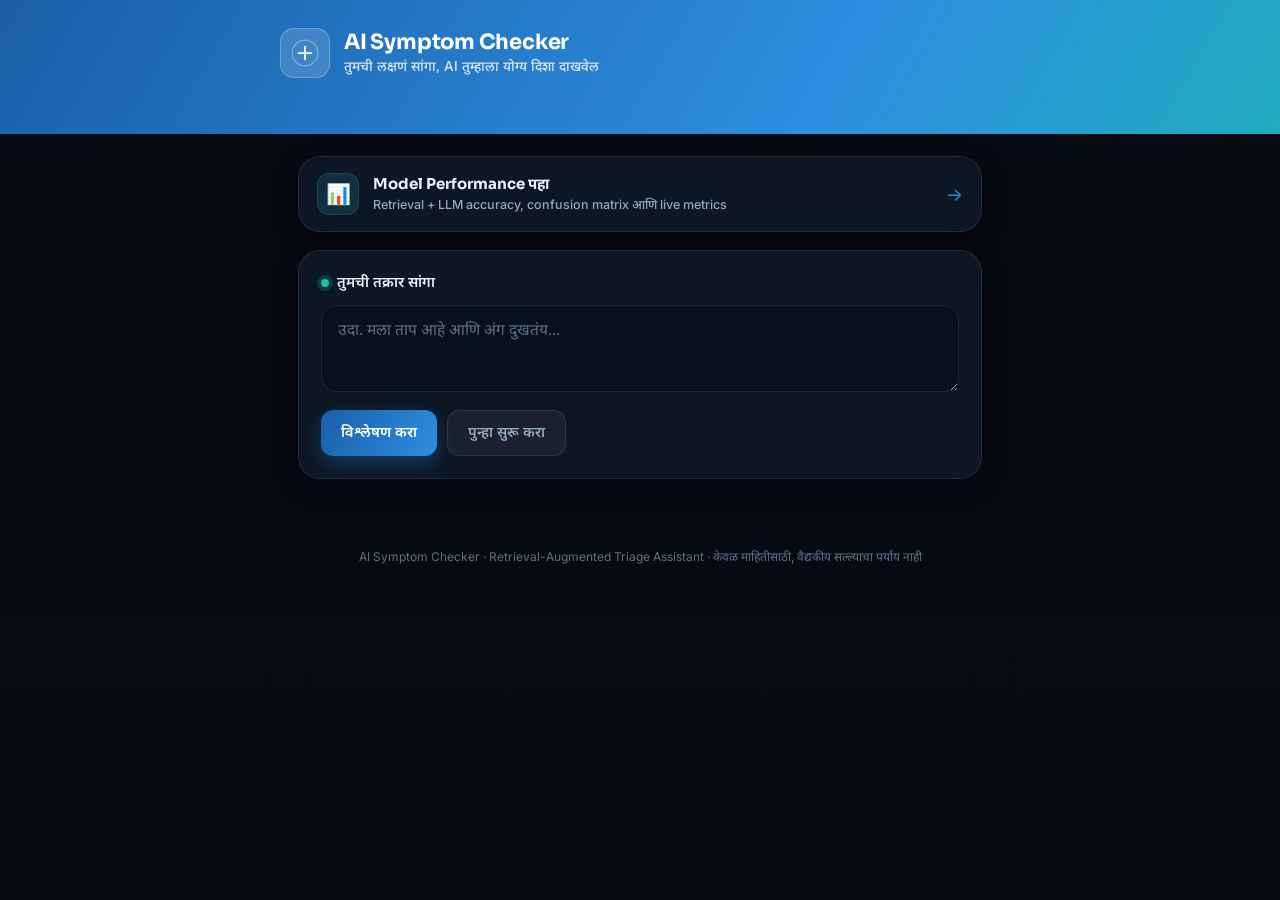
<file: templates/index.html>
<!DOCTYPE html>
<html lang="mr">
<head>
<meta charset="UTF-8" />
<meta name="viewport" content="width=device-width, initial-scale=1.0" />
<title>AI Symptom Checker</title>
<link rel="preconnect" href="https://fonts.googleapis.com">
<link rel="preconnect" href="https://fonts.gstatic.com" crossorigin>
<link href="https://fonts.googleapis.com/css2?family=Sora:wght@400;600;700;800&family=Inter:wght@400;500;600;700&family=JetBrains+Mono:wght@400;500;700&family=Noto+Sans+Devanagari:wght@400;500;600;700&display=swap" rel="stylesheet">
<link rel="stylesheet" href="/static/style.css" />
</head>
<body>

  <div class="scan-grid" aria-hidden="true"></div>

  <header class="app-header">
    <div class="header-inner">
      <div class="brand">
        <div class="brand-mark">
          <svg viewBox="0 0 48 48" fill="none" xmlns="http://www.w3.org/2000/svg">
            <circle cx="24" cy="24" r="22" stroke="white" stroke-opacity="0.35" stroke-width="2"/>
            <path d="M24 13v22M13 24h22" stroke="white" stroke-width="3" stroke-linecap="round"/>
          </svg>
        </div>
        <div class="brand-text">
          <h1>AI Symptom Checker</h1>
          <p>तुमची लक्षणं सांगा, AI तुम्हाला योग्य दिशा दाखवेल</p>
        </div>
      </div>
      <div class="header-pulse" aria-hidden="true">
        <svg viewBox="0 0 600 60" preserveAspectRatio="none">
          <polyline class="pulse-line" points="0,30 120,30 145,10 165,50 190,30 600,30" />
        </svg>
      </div>
    </div>
  </header>

  <main class="app-main">

    <!-- PERFORMANCE CTA -->
    <a href="/performance" class="performance-cta">
      <span class="performance-cta-icon">📊</span>
      <span class="performance-cta-text">
        <strong>Model Performance पहा</strong>
        <small>Retrieval + LLM accuracy, confusion matrix आणि live metrics</small>
      </span>
      <span class="performance-cta-arrow">→</span>
    </a>

    <!-- COMPLAINT INPUT -->
    <section class="card complaint-card" id="complaintCard">
      <div class="card-label">
        <span class="dot"></span>
        तुमची तक्रार सांगा
      </div>
      <textarea
        id="complaintInput"
        placeholder="उदा. मला ताप आहे आणि अंग दुखतंय..."
        rows="3"
      ></textarea>
      <div class="card-actions">
        <button id="analyzeBtn" class="btn btn-primary">
          <span class="btn-label">विश्लेषण करा</span>
          <span class="spinner" hidden></span>
        </button>
        <button id="resetBtn" class="btn btn-ghost">पुन्हा सुरू करा</button>
      </div>
      <p id="errorText" class="error-text" hidden></p>
    </section>

    <!-- RESULT CARD -->
    <section class="card result-card" id="resultCard" hidden>
      <div id="emergencyBanner" class="emergency-banner" hidden>
          🚨 ही गंभीर परिस्थिती असू शकते.
          कृपया तात्काळ १०८ ला कॉल करा किंवा जवळच्या रुग्णालयात जा.
      </div>     

      <div class="result-top">
        <span id="zoneBadge" class="zone-badge"></span>
        <div class="confidence-box">
            <span>🎯Case Match</span>
            <strong id="confidenceValue">--%</strong>
        </div>
      </div>

      <div class="result-row">
        <span class="result-icon">🩺</span>
        <div>
          <div class="result-heading">लक्षणे</div>
          <p id="symptomsLine" class="result-text"></p>
        </div>
      </div>

      <div class="result-row">
        <span class="result-icon">✅</span>
        <div>
          <div class="result-heading">काय करावे</div>
          <p id="actionLine" class="result-text"></p>
        </div>
      </div>

      <p class="disclaimer">⚠️ हा केवळ प्राथमिक अंदाज आहे, कृपया डॉक्टरांचा सल्ला नक्की घ्या.</p>
    </section>

    <!-- FOLLOWUP CARD -->
    <section class="card followup-card" id="followupCard" hidden>
      <div class="followup-head">
        <span class="followup-progress" id="progressLabel">Question 1 / 4</span>
        <div class="progress-track">
          <div class="progress-fill" id="progressFill"></div>
        </div>
      </div>
      <p class="followup-question" id="followupQuestionText"></p>
      <div class="followup-input-row">
        <input type="text" id="followupAnswer" placeholder="तुमचे उत्तर इथे लिहा..." />
        <button id="submitAnswerBtn" class="btn btn-primary">
          <span class="btn-label">पाठवा</span>
          <span class="spinner" hidden></span>
        </button>
      </div>
    </section>


  </main>

  <footer class="app-footer">
    <p>AI Symptom Checker · Retrieval-Augmented Triage Assistant · केवळ माहितीसाठी, वैद्यकीय सल्ल्याचा पर्याय नाही</p>
  </footer>

  <script src="/static/script.js"></script>
</body>
</html>
</file>
<file: static/style.css>
/* =========================================================
   AI Symptom Checker — visual design (dark, matches
   /static/performance.css palette + type system)
   Palette
     --void        #060A12  (page background)
     --void-2      #0A1220  (secondary background)
     --surface     glass card fill
     --blue        #2D8FE0  (primary accent)
     --teal        #16C2A6  (secondary accent, "AI" highlight)
     --ink         #EAF2F8  (primary text)
     --ink-soft    #93A8BD  (secondary text)
   Type: Sora (display) + Inter (UI) + JetBrains Mono (data/labels)
          + Noto Sans Devanagari (Marathi)
   Signature: animated heartbeat / pulse line under the header
   ========================================================= */

:root {
  --void: #060A12;
  --void-2: #0A1220;
  --surface: rgba(20, 33, 51, 0.55);
  --surface-solid: #101B2C;
  --border: rgba(148, 178, 207, 0.14);
  --border-hi: rgba(148, 178, 207, 0.28);

  --blue: #2D8FE0;
  --blue-deep: #1B5FA8;
  --teal: #16C2A6;
  --teal-deep: #0E8B77;

  --ink: #EAF2F8;
  --ink-soft: #93A8BD;
  --ink-dim: #5E7086;

  --green: #3ED481;
  --green-bg: rgba(62, 212, 129, 0.12);
  --yellow: #E0C23C;
  --yellow-bg: rgba(224, 194, 60, 0.12);
  --orange: #E08A3C;
  --orange-bg: rgba(224, 138, 60, 0.12);
  --red: #E14C5B;
  --red-bg: rgba(225, 76, 91, 0.12);

  --shadow-sm: 0 8px 24px rgba(0, 0, 0, 0.35);
  --shadow-md: 0 20px 50px rgba(0, 0, 0, 0.45);
  --shadow-glow: 0 0 0 1px rgba(45, 143, 224, 0.12), 0 20px 60px rgba(45, 143, 224, 0.08);
  --radius-lg: 22px;
  --radius-md: 16px;
}

* { box-sizing: border-box; }

html, body {
  margin: 0;
  padding: 0;
  background: var(--void);
  color: var(--ink);
  font-family: "Inter", "Noto Sans Devanagari", sans-serif;
  -webkit-font-smoothing: antialiased;
  overflow-x: hidden;
}

h1, h2, .brand-text h1 {
  font-family: "Sora", "Noto Sans Devanagari", sans-serif;
}

@media (prefers-reduced-motion: reduce) {
  * { animation-duration: 0.001ms !important; animation-iteration-count: 1 !important; transition-duration: 0.001ms !important; }
}

/* ---------- ambient scan grid ---------- */
.scan-grid {
  position: fixed;
  inset: 0;
  z-index: -2;
  background:
    radial-gradient(700px 420px at 12% -8%, rgba(45, 143, 224, 0.18), transparent 60%),
    radial-gradient(640px 420px at 100% 0%, rgba(22, 194, 166, 0.15), transparent 55%),
    linear-gradient(var(--void-2), var(--void));
}
.scan-grid::after {
  content: "";
  position: absolute;
  inset: 0;
  background-image:
    linear-gradient(rgba(148, 178, 207, 0.035) 1px, transparent 1px),
    linear-gradient(90deg, rgba(148, 178, 207, 0.035) 1px, transparent 1px);
  background-size: 44px 44px;
  mask-image: radial-gradient(circle at 50% 0%, black, transparent 75%);
}

/* ---------- header ---------- */
.app-header {
  background: linear-gradient(120deg, var(--blue-deep) 0%, var(--blue) 65%, var(--teal) 130%);
  padding: 28px 20px 0;
  color: #fff;
}

.header-inner {
  max-width: 720px;
  margin: 0 auto;
}

.brand {
  display: flex;
  align-items: center;
  gap: 14px;
  padding-bottom: 18px;
}

.brand-mark {
  width: 50px;
  height: 50px;
  flex-shrink: 0;
  border-radius: 14px;
  background: rgba(255, 255, 255, 0.14);
  border: 1px solid rgba(255, 255, 255, 0.25);
  display: flex;
  align-items: center;
  justify-content: center;
}
.brand-mark svg { width: 28px; height: 28px; }

.brand-text h1 {
  margin: 0;
  font-size: 21px;
  font-weight: 700;
  letter-spacing: -0.01em;
}
.brand-text p {
  margin: 3px 0 0;
  font-size: 13.5px;
  font-weight: 500;
  color: rgba(255, 255, 255, 0.85);
}

/* signature heartbeat divider */
.header-pulse {
  height: 34px;
  overflow: hidden;
  margin-top: 4px;
}
.header-pulse svg { width: 100%; height: 100%; display: block; }
.pulse-line {
  fill: none;
  stroke: rgba(255, 255, 255, 0.65);
  stroke-width: 2.4;
  stroke-linejoin: round;
  stroke-linecap: round;
  stroke-dasharray: 1400;
  stroke-dashoffset: 1400;
  animation: drawPulse 3.4s ease-in-out infinite;
}
@keyframes drawPulse {
  0%   { stroke-dashoffset: 1400; opacity: 0.3; }
  45%  { stroke-dashoffset: 0; opacity: 1; }
  70%  { stroke-dashoffset: 0; opacity: 1; }
  100% { stroke-dashoffset: -1400; opacity: 0.3; }
}

/* ---------- main / cards ---------- */
.app-main {
  max-width: 720px;
  margin: 0 auto;
  padding: 22px 18px 40px;
  display: flex;
  flex-direction: column;
  gap: 18px;
}

.card {
  background: var(--surface);
  border: 1px solid var(--border);
  border-radius: var(--radius-lg);
  box-shadow: var(--shadow-sm);
  backdrop-filter: blur(16px);
  padding: 22px;
  animation: cardIn 0.45s ease both;
}
@keyframes cardIn {
  from { opacity: 0; transform: translateY(8px); }
  to   { opacity: 1; transform: translateY(0); }
}

.card-label {
  display: flex;
  align-items: center;
  gap: 8px;
  font-weight: 600;
  font-size: 14.5px;
  color: var(--ink);
  margin-bottom: 12px;
}
.card-label .dot {
  width: 8px; height: 8px;
  border-radius: 50%;
  background: var(--teal);
  box-shadow: 0 0 0 4px rgba(22, 194, 166, 0.2);
}

/* ---------- performance CTA ---------- */
.performance-cta {
  display: flex;
  align-items: center;
  gap: 14px;
  background: var(--surface);
  border: 1px solid var(--border);
  border-radius: var(--radius-lg);
  padding: 16px 18px;
  text-decoration: none;
  color: var(--ink);
  box-shadow: var(--shadow-sm);
  backdrop-filter: blur(16px);
  animation: cardIn 0.45s ease both;
  transition: transform 0.22s ease, border-color 0.22s ease, box-shadow 0.22s ease;
}
.performance-cta:hover {
  transform: translateY(-3px);
  border-color: var(--border-hi);
  box-shadow: var(--shadow-glow);
}
.performance-cta-icon {
  width: 42px; height: 42px;
  border-radius: 12px;
  display: flex;
  align-items: center;
  justify-content: center;
  font-size: 20px;
  flex-shrink: 0;
  background: linear-gradient(135deg, rgba(45,143,224,0.18), rgba(22,194,166,0.18));
  border: 1px solid var(--border);
}
.performance-cta-text {
  display: flex;
  flex-direction: column;
  gap: 2px;
  flex: 1;
}
.performance-cta-text strong {
  font-family: "Sora", "Noto Sans Devanagari", sans-serif;
  font-size: 15px;
  font-weight: 700;
}
.performance-cta-text small {
  font-size: 12.5px;
  color: var(--ink-soft);
  font-weight: 500;
}
.performance-cta-arrow {
  font-size: 18px;
  color: var(--blue);
  flex-shrink: 0;
  transition: transform 0.22s ease;
}
.performance-cta:hover .performance-cta-arrow { transform: translateX(4px); }

textarea#complaintInput {
  width: 100%;
  resize: vertical;
  min-height: 84px;
  border: 1.5px solid var(--border);
  border-radius: var(--radius-md);
  padding: 14px 16px;
  font-family: "Inter", "Noto Sans Devanagari", sans-serif;
  font-size: 15.5px;
  color: var(--ink);
  background: rgba(6, 12, 22, 0.55);
  transition: border-color 0.18s, box-shadow 0.18s;
}
textarea#complaintInput::placeholder { color: var(--ink-dim); }
textarea#complaintInput:focus {
  outline: none;
  border-color: var(--blue);
  box-shadow: 0 0 0 4px rgba(45, 143, 224, 0.16);
}

.card-actions {
  display: flex;
  gap: 10px;
  margin-top: 14px;
}

.btn {
  display: inline-flex;
  align-items: center;
  justify-content: center;
  gap: 8px;
  border: none;
  border-radius: 12px;
  padding: 12px 20px;
  font-family: inherit;
  font-size: 14.5px;
  font-weight: 600;
  cursor: pointer;
  transition: transform 0.12s ease, box-shadow 0.18s ease, opacity 0.18s ease;
}
.btn:active { transform: translateY(1px); }
.btn:disabled { opacity: 0.6; cursor: not-allowed; transform: none; }

.btn-primary {
  color: #fff;
  background: linear-gradient(120deg, var(--blue-deep), var(--blue));
  box-shadow: 0 8px 20px rgba(45, 143, 224, 0.30);
}
.btn-primary:hover:not(:disabled) { box-shadow: 0 10px 24px rgba(45, 143, 224, 0.40); }

.btn-ghost {
  color: var(--ink-soft);
  background: rgba(255, 255, 255, 0.05);
  border: 1px solid var(--border);
}
.btn-ghost:hover:not(:disabled) { background: rgba(255, 255, 255, 0.08); color: var(--ink); }

.spinner {
  width: 14px; height: 14px;
  border-radius: 50%;
  border: 2px solid rgba(255,255,255,0.5);
  border-top-color: #fff;
  animation: spin 0.7s linear infinite;
}
.btn-ghost .spinner { border-color: rgba(45,143,224,0.25); border-top-color: var(--blue); }
@keyframes spin { to { transform: rotate(360deg); } }

.error-text {
  margin: 12px 0 0;
  color: var(--red);
  font-size: 13.5px;
  font-weight: 600;
}

/* ---------- result card ---------- */
.result-top {
  display: flex;
  align-items: center;
  gap: 10px;
  flex-wrap: wrap;
  margin-bottom: 16px;
}

.zone-badge {
  display: inline-flex;
  align-items: center;
  gap: 7px;
  font-weight: 700;
  font-size: 13.5px;
  padding: 7px 14px;
  border-radius: 999px;
}
.zone-badge::before {
  content: "";
  width: 9px; height: 9px;
  border-radius: 50%;
  background: currentColor;
}
.zone-badge.zone-red    { background: var(--red-bg);    color: var(--red); }
.zone-badge.zone-orange { background: var(--orange-bg); color: var(--orange); }
.zone-badge.zone-yellow { background: var(--yellow-bg); color: var(--yellow); }
.zone-badge.zone-green  { background: var(--green-bg);  color: var(--green); }

.disease-tag {
  font-size: 12.5px;
  font-weight: 600;
  color: var(--ink-soft);
  background: rgba(255, 255, 255, 0.05);
  padding: 6px 12px;
  border-radius: 999px;
}

.result-row {
  display: flex;
  gap: 12px;
  padding: 12px 0;
  border-top: 1px solid var(--border);
}
.result-row:first-of-type { border-top: none; padding-top: 0; }

.result-icon { font-size: 19px; line-height: 1.4; }
.result-heading {
  font-weight: 700;
  font-size: 13px;
  color: var(--ink);
  margin-bottom: 3px;
  letter-spacing: 0.01em;
}
.result-text {
  margin: 0;
  font-size: 15px;
  line-height: 1.6;
  color: var(--ink-soft);
}

.disclaimer {
  margin: 14px 0 0;
  font-size: 12.5px;
  color: var(--ink-dim);
  background: rgba(255, 255, 255, 0.04);
  border-radius: 10px;
  padding: 10px 12px;
}

/* ---------- followup card ---------- */
.followup-card { border-color: rgba(45, 143, 224, 0.28); }

.followup-head {
  display: flex;
  align-items: center;
  gap: 12px;
  margin-bottom: 14px;
}
.followup-progress {
  font-family: "JetBrains Mono", monospace;
  font-size: 12px;
  font-weight: 700;
  color: var(--blue);
  white-space: nowrap;
}
.progress-track {
  flex: 1;
  height: 6px;
  border-radius: 999px;
  background: rgba(255, 255, 255, 0.06);
  overflow: hidden;
}
.progress-fill {
  height: 100%;
  background: linear-gradient(90deg, var(--blue), var(--teal));
  border-radius: 999px;
  transition: width 0.35s ease;
  width: 0%;
}

.followup-question {
  font-size: 16.5px;
  font-weight: 600;
  color: var(--ink);
  margin: 0 0 14px;
  line-height: 1.55;
}

.followup-input-row {
  display: flex;
  gap: 10px;
}
.followup-input-row input {
  flex: 1;
  border: 1.5px solid var(--border);
  border-radius: 12px;
  padding: 12px 14px;
  font-size: 15px;
  font-family: inherit;
  background: rgba(6, 12, 22, 0.55);
  color: var(--ink);
  transition: border-color 0.18s, box-shadow 0.18s;
}
.followup-input-row input::placeholder { color: var(--ink-dim); }
.followup-input-row input:focus {
  outline: none;
  border-color: var(--blue);
  box-shadow: 0 0 0 4px rgba(45, 143, 224, 0.16);
}

/* ---------- completed card ---------- */
.completed-card {
  display: flex;
  align-items: center;
  gap: 14px;
  background: linear-gradient(120deg, rgba(22,194,166,0.10), rgba(45,143,224,0.10));
  border-color: rgba(22, 194, 166, 0.3);
}
.completed-icon {
  width: 38px; height: 38px;
  border-radius: 50%;
  background: var(--teal);
  color: #06110d;
  display: flex;
  align-items: center;
  justify-content: center;
  font-size: 17px;
  flex-shrink: 0;
}
.completed-title { font-weight: 700; color: var(--ink); font-size: 15px; }
.completed-sub { margin: 2px 0 0; font-size: 13.5px; color: var(--ink-soft); }

/* ---------- footer ---------- */
.app-footer {
  text-align: center;
  padding: 18px 16px 32px;
  font-size: 12px;
  color: var(--ink-dim);
}

/* ---------- responsive ---------- */
@media (max-width: 480px) {
  .brand-text h1 { font-size: 18px; }
  .brand-text p { font-size: 12.5px; }
  .card { padding: 18px; border-radius: var(--radius-md); }
  .card-actions { flex-direction: column; }
  .followup-input-row { flex-direction: column; }
  .followup-input-row .btn { width: 100%; }
  .performance-cta { padding: 14px; }
  .performance-cta-text strong { font-size: 14px; }
}

/* ===========================
   Confidence Badge
=========================== */

.confidence-box {
    display: inline-flex;
    align-items: center;
    gap: 8px;

    margin-top: 12px;

    padding: 8px 14px;

    border-radius: 999px;

    background: rgba(45, 143, 224, 0.12);
    border: 1px solid rgba(45, 143, 224, 0.3);

    color: var(--blue);

    font-size: 0.95rem;
    font-weight: 600;
}

.confidence-box strong {
    font-size: 1rem;
    font-weight: 700;
    font-family: "JetBrains Mono", monospace;
}

/* ===========================
   Emergency Banner
=========================== */

.emergency-banner{
    background: rgba(225, 76, 91, 0.12);
    border:2px solid var(--red);
    color: #FF9DA6;
    border-radius:12px;
    padding:14px 18px;
    margin-bottom:18px;
    font-weight:700;
    line-height:1.5;
    animation:pulseBanner 1.8s infinite;
}

@keyframes pulseBanner{

    0%{
        transform:scale(1);
    }

    50%{
        transform:scale(1.015);
    }

    100%{
        transform:scale(1);
    }

}
</file>
